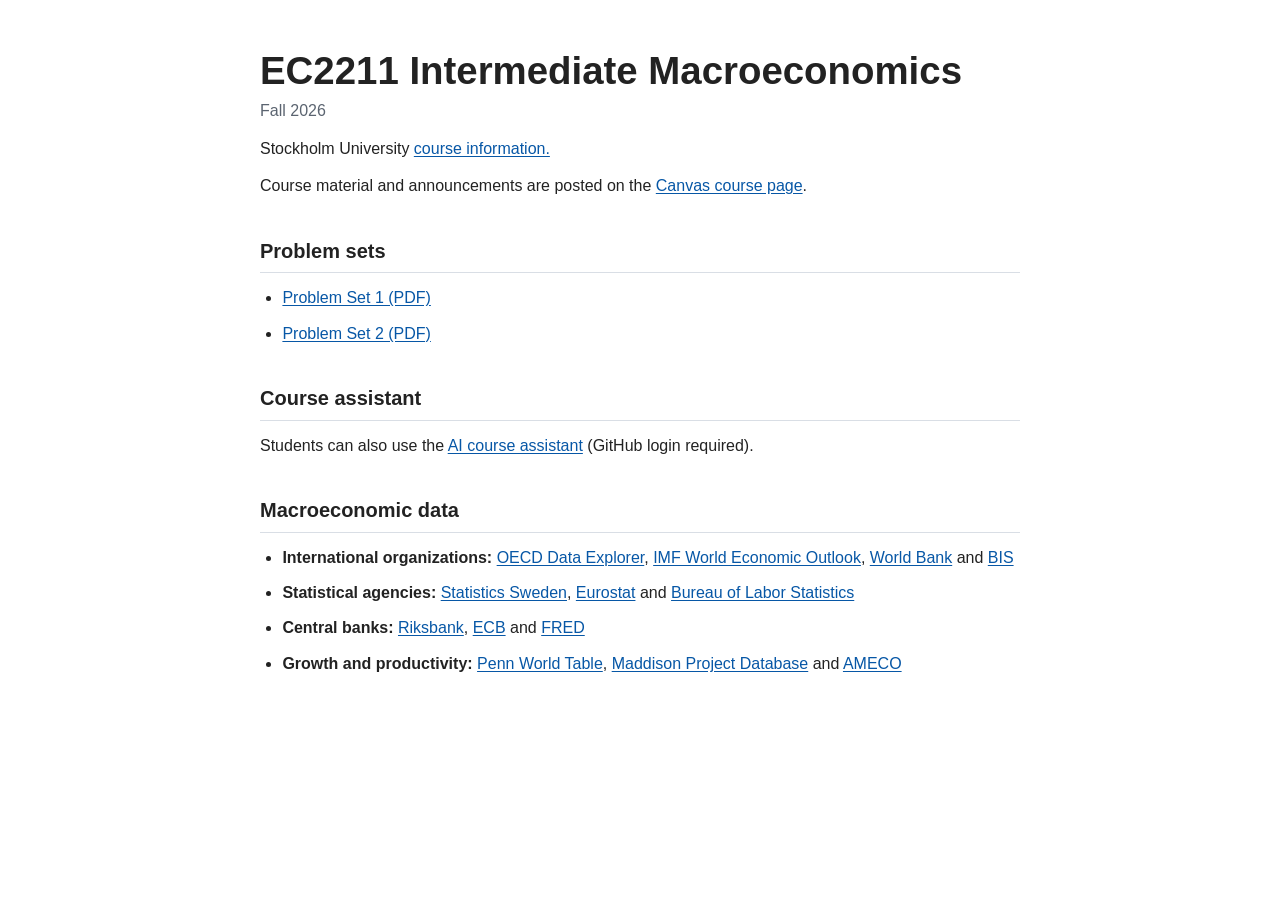
<file: ec2211/index.html>
<!doctype html>
<html lang="en">
<head>
  <meta charset="utf-8">
  <meta name="viewport" content="width=device-width, initial-scale=1">
  <meta name="description" content="Course information and resources for EC2211 Intermediate Macroeconomics, Fall 2026.">
  <title>EC2211 Intermediate Macroeconomics</title>
  <style>
    :root {
      color-scheme: light dark;
      --background: #ffffff;
      --text: #222222;
      --muted: #5b6470;
      --link: #0757a6;
      --border: #d9dee5;
    }

    @media (prefers-color-scheme: dark) {
      :root {
        --background: #17191c;
        --text: #eeeeee;
        --muted: #b6bec8;
        --link: #7db9f2;
        --border: #3b4149;
      }
    }

    * {
      box-sizing: border-box;
    }

    body {
      margin: 0;
      background: var(--background);
      color: var(--text);
      font-family: -apple-system, BlinkMacSystemFont, "Segoe UI", Roboto,
        Helvetica, Arial, sans-serif;
      font-size: 1rem;
      line-height: 1.6;
    }

    main {
      width: min(100% - 2rem, 760px);
      margin: 0 auto;
      padding: 3rem 0 4rem;
    }

    h1 {
      margin: 0 0 0.25rem;
      font-size: clamp(1.8rem, 4vw, 2.4rem);
      line-height: 1.2;
    }

    h2 {
      margin: 2.25rem 0 0.75rem;
      padding-bottom: 0.35rem;
      border-bottom: 1px solid var(--border);
      font-size: 1.25rem;
    }

    p {
      margin: 0.75rem 0;
    }

    .meta {
      margin-top: 0;
      color: var(--muted);
    }

    ul {
      margin: 0.75rem 0;
      padding-left: 1.4rem;
    }

    li + li {
      margin-top: 0.6rem;
    }

    a {
      color: var(--link);
      text-underline-offset: 0.15em;
    }

    a:hover,
    a:focus-visible {
      text-decoration-thickness: 2px;
    }
  </style>
</head>
<body>
  <main>
    <header>
      <h1>EC2211 Intermediate Macroeconomics</h1>
      <p class="meta">Fall 2026</p>
    </header>

    <p>Stockholm University <a href="https://www.su.se/english/education/course-catalogue/ec/ec2211">course information.</a></p>
    
    <p>
      Course material and announcements are posted on the
      <a href="https://canvas.su.se/courses/12843">Canvas course page</a>.
    </p>

    <h2>Problem sets</h2>
    <ul>
      <li><a href="ProblemSet01.pdf">Problem Set 1 (PDF)</a></li>
      <li><a href="ProblemSet02.pdf">Problem Set 2 (PDF)</a></li>
    </ul>

    <h2>Course assistant</h2>
    <p>
      Students can also use the
      <a href="https://github.com/copilot/spaces/flodenm/1">AI course assistant</a>
      (GitHub login required).
    </p>

    <h2>Macroeconomic data</h2>
    <ul>
      <li>
        <strong>International organizations:</strong>
        <a href="https://data-explorer.oecd.org/">OECD Data Explorer</a>,
        <a href="https://www.imf.org/en/Publications/SPROLLs/world-economic-outlook-databases">IMF World Economic Outlook</a>,
        <a href="https://data.worldbank.org/">World Bank</a> and
        <a href="https://data.bis.org/">BIS</a>
      </li>
      <li>
        <strong>Statistical agencies:</strong>
        <a href="https://www.statistikdatabasen.scb.se/pxweb/en/ssd/">Statistics Sweden</a>,
        <a href="https://ec.europa.eu/eurostat/data/database">Eurostat</a> and
        <a href="https://www.bls.gov/data/">Bureau of Labor Statistics</a>
      </li>
      <li>
        <strong>Central banks:</strong>
        <a href="https://www.riksbank.se/en-gb/statistics/">Riksbank</a>,
        <a href="https://data.ecb.europa.eu/data/datasets">ECB</a> and
        <a href="https://fred.stlouisfed.org/">FRED</a>
      </li>
      <li>
        <strong>Growth and productivity:</strong>
        <a href="https://www.rug.nl/ggdc/productivity/pwt/">Penn World Table</a>,
        <a href="https://www.rug.nl/ggdc/historicaldevelopment/maddison/releases/maddison-project-database-2023">Maddison Project Database</a> and
        <a href="https://economy-finance.ec.europa.eu/economic-research-and-databases/economic-databases/ameco-database_en">AMECO</a>
      </li>
    </ul>
  </main>
</body>
</html>
</file>
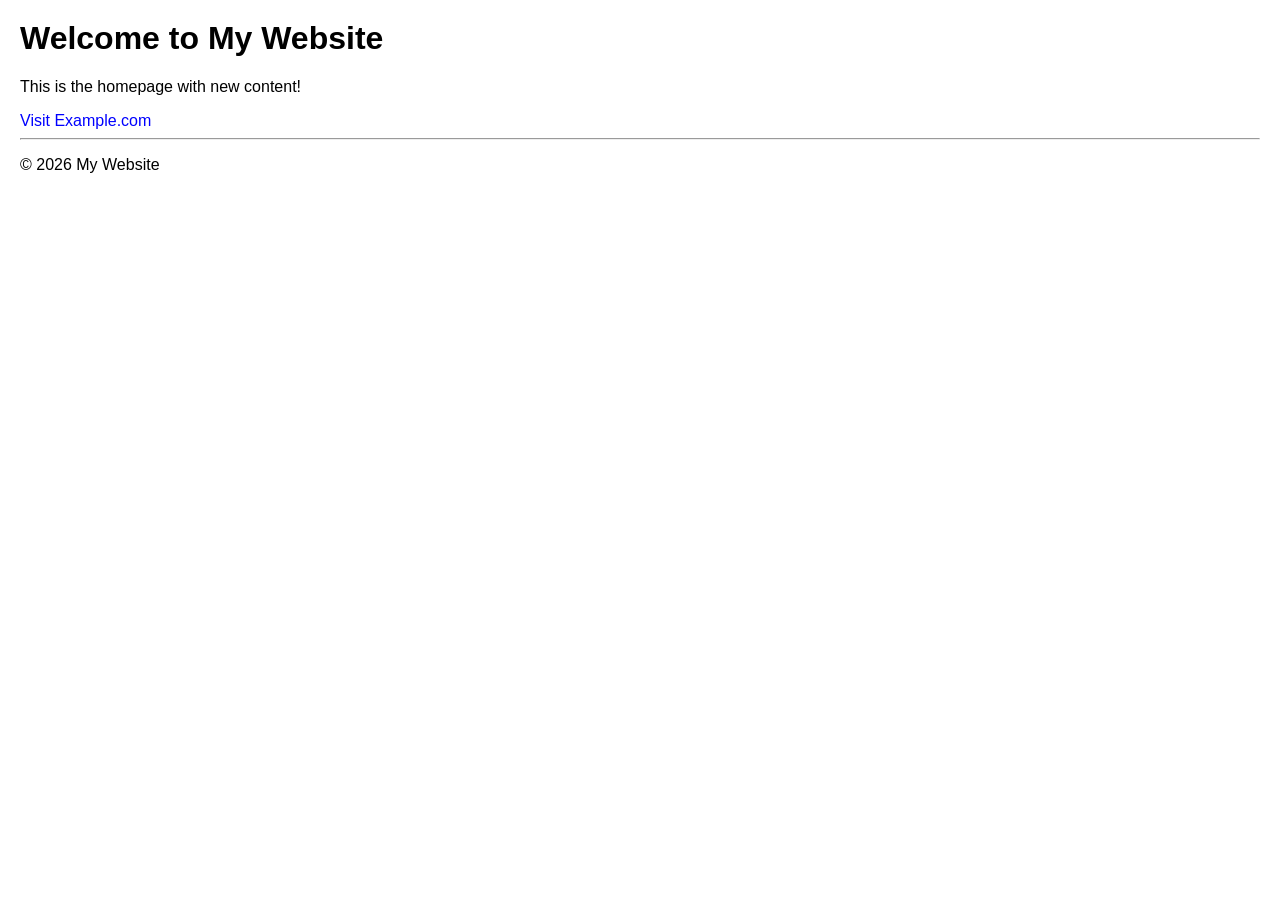
<file: links.htm>
<html>
<head>
    <title>My Website</title>
    <style>
        body { font-family: Arial, sans-serif; margin: 20px; }
        a { color: blue; text-decoration: none; }
    </style>
</head>
<body>
    <h1>Welcome to My Website</h1>
    <p>This is the homepage with new content!</p>
    <a href="https://example.com">Visit Example.com</a>
    <hr>
    <footer>
        <p>&copy; 2026 My Website</p>
    </footer>
</body>
</html>
</file>
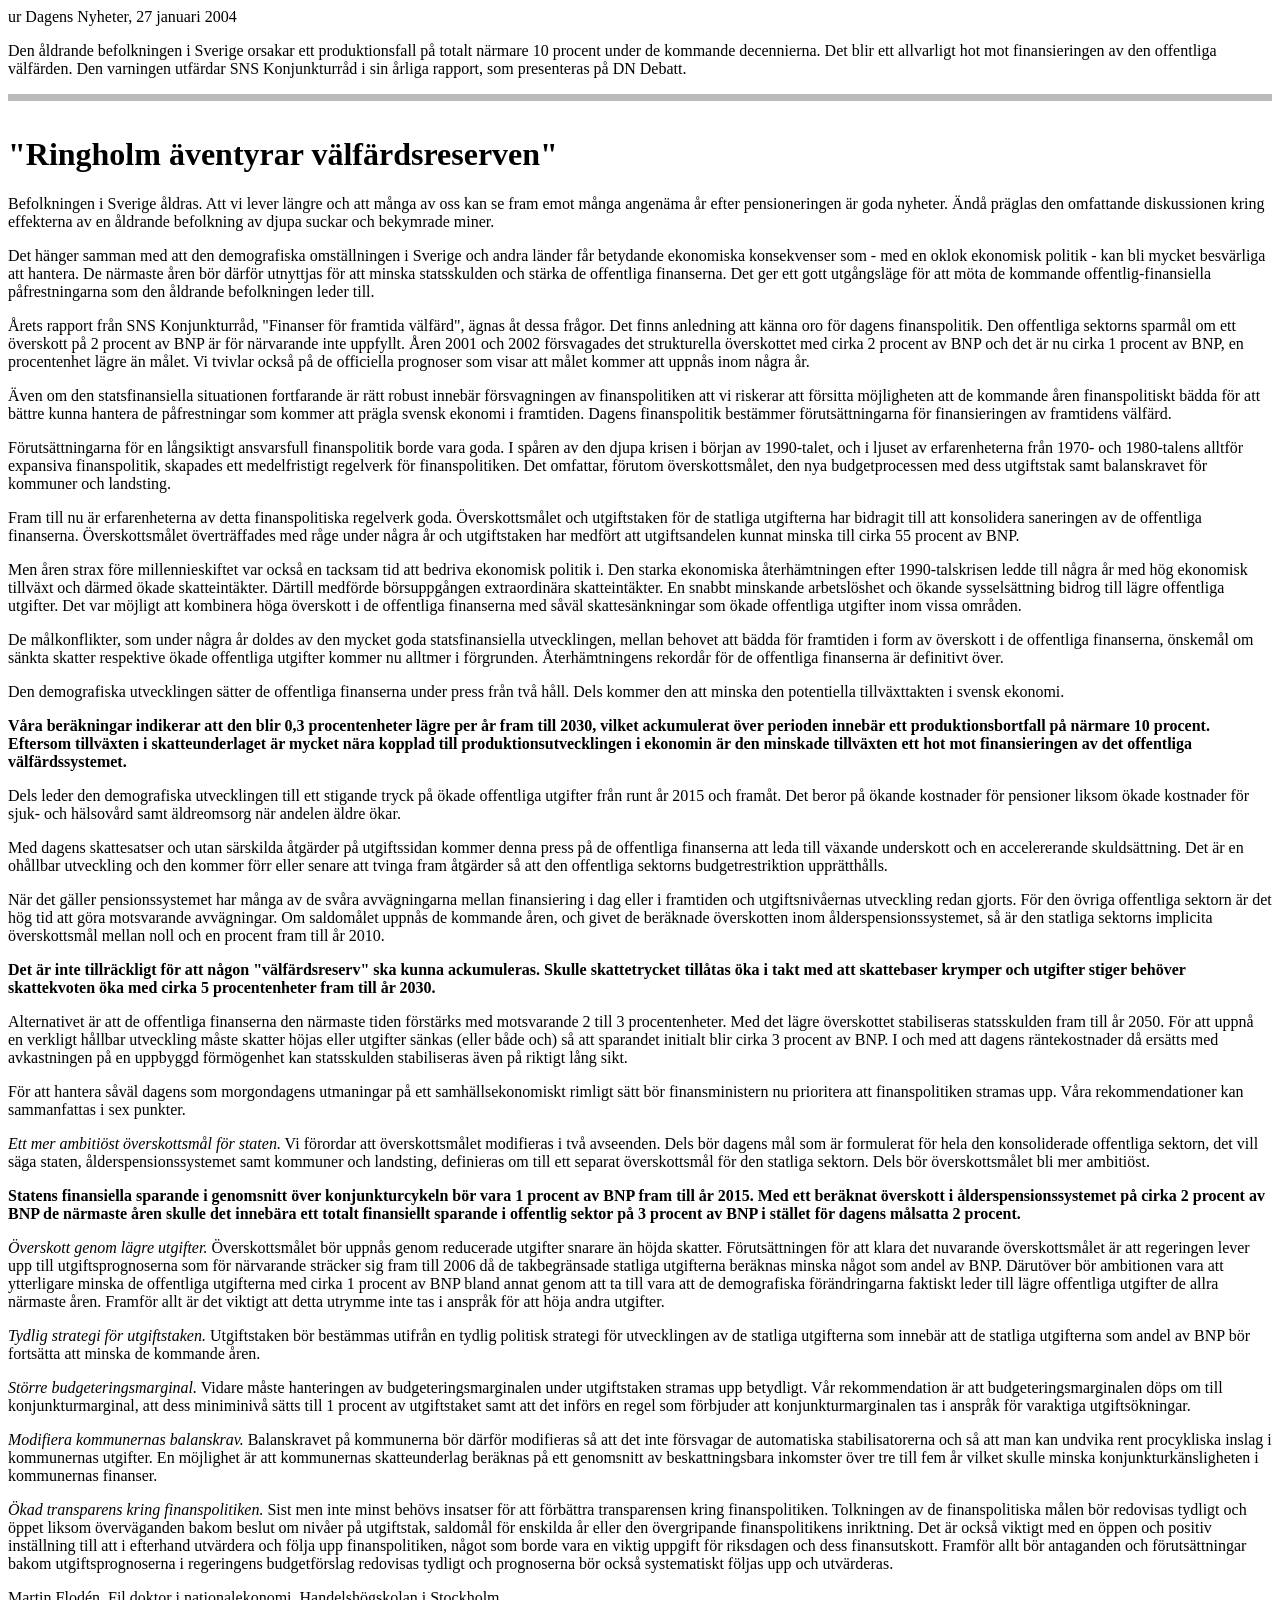
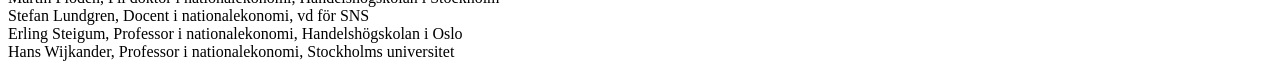
<file: files/dn_debatt_januari_2004.htm>
<html>

<head>
<meta http-equiv="Content-Type" content="text/html; charset=windows-1252">
<meta name="GENERATOR" content="Microsoft FrontPage 4.0">
<meta name="ProgId" content="FrontPage.Editor.Document">
<title>ur Dagens Nyheter</title>
</head>

<body>

<p class="artoveringress">ur Dagens Nyheter, 27 januari 2004</p>
<p class="artoveringress">Den �ldrande befolkningen i Sverige orsakar ett
produktionsfall p� totalt n�rmare 10 procent under de kommande decennierna.
Det blir ett allvarligt hot mot finansieringen av den offentliga v�lf�rden.
Den varningen utf�rdar SNS Konjunkturr�d i sin �rliga rapport, som
presenteras p� DN Debatt.</p>
<table cellSpacing="0" cellPadding="0" width="100%" border="0">
  <tbody>
    <tr>
      <td bgColor="#bbbbbb" height="7"><SPACER width="2" height="7" 
type="block">
      </td>
    </tr>
    <tr>
      <td height="14"><SPACER width="2" height="14" 
type="block">
      </td>
    </tr>
  </tbody>
</table>
<h1><!--OVERINGRESS STOP-->
<!--OVERRUBRIK FOR ARTIKEL och OVERINGRESS-->
<!--OVERRUBRIK FOR ARTIKEL och OVERINGRESS STOP -->
<!--RUBRIKRAD-->
<span class="artrubrik">&quot;Ringholm �ventyrar v�lf�rdsreserven&quot;</span></h1>
<!--INGRESS STOP-->
<p><script language="JavaScript">
<!--
    function FaktaOpen(URL)
    {
        faktaWindow = window.open(URL,'fakta','toolbar=no,directories=no,location=no,status=no,menubar=no,scrollbars=yes,resizable=yes,width=300,height=425');
        faktaWindow.focus();
    }

    function ClickImageOpen(URL){
	x = 590;
	y = 560;
	lsY = window.screen.availHeight / 2 - y / 2;
	lsX = window.screen.availWidth / 2 - x / 2;
        clickImageWindow = window.open(URL,'storbild','toolbar=no,directories=no,location=no,status=no,menubar=no,scrollbars=auto,resizable=yes,width=' + x + ",height=" + y + ",left=" + lsX + ",top=" + lsY);
        clickImageWindow.focus();
    }

//-->;
</script>
<!--BRODTEXT START-->
<span class="arttext">Befolkningen i Sverige �ldras. Att vi lever l�ngre och
att m�nga av oss kan se fram emot m�nga angen�ma �r efter pensioneringen �r
goda nyheter. �nd� pr�glas den omfattande diskussionen kring effekterna av en
�ldrande befolkning av djupa suckar och bekymrade miner.</span></p>
<p><span class="arttext">Det h�nger samman med att den demografiska omst�llningen
i Sverige och andra l�nder f�r betydande ekonomiska konsekvenser som - med en
oklok ekonomisk politik - kan bli mycket besv�rliga att hantera. De n�rmaste
�ren b�r d�rf�r utnyttjas f�r att minska statsskulden och st�rka de
offentliga finanserna. Det ger ett gott utg�ngsl�ge f�r att m�ta de kommande
offentlig-finansiella p�frestningarna som den �ldrande befolkningen leder
till.</span></p>
<p><span class="arttext">�rets rapport fr�n SNS Konjunkturr�d, &quot;Finanser
f�r framtida v�lf�rd&quot;, �gnas �t dessa fr�gor. Det finns anledning att
k�nna oro f�r dagens finanspolitik. Den offentliga sektorns sparm�l om ett �verskott
p� 2 procent av BNP �r f�r n�rvarande inte uppfyllt. �ren 2001 och 2002 f�rsvagades
det strukturella �verskottet med cirka 2 procent av BNP och det �r nu cirka 1
procent av BNP, en procentenhet l�gre �n m�let. Vi tvivlar ocks� p� de
officiella prognoser som visar att m�let kommer att uppn�s inom n�gra �r.</span></p>
<p><span class="arttext"><span class="artindrag">�ven om den statsfinansiella</span>
situationen fortfarande �r r�tt robust inneb�r f�rsvagningen av
finanspolitiken att vi riskerar att f�rsitta m�jligheten att de kommande �ren
finanspolitiskt b�dda f�r att b�ttre kunna hantera de p�frestningar som
kommer att pr�gla svensk ekonomi i framtiden. Dagens finanspolitik best�mmer f�ruts�ttningarna
f�r finansieringen av framtidens v�lf�rd.</span></p>
<p><span class="arttext">F�ruts�ttningarna f�r en l�ngsiktigt ansvarsfull
finanspolitik borde vara goda. I sp�ren av den djupa krisen i b�rjan av
1990-talet, och i ljuset av erfarenheterna fr�n 1970- och 1980-talens alltf�r
expansiva finanspolitik, skapades ett medelfristigt regelverk f�r
finanspolitiken. Det omfattar, f�rutom �verskottsm�let, den nya
budgetprocessen med dess utgiftstak samt balanskravet f�r kommuner och
landsting.</span></p>
<p><span class="arttext">Fram till nu �r erfarenheterna av detta
finanspolitiska regelverk goda. �verskottsm�let och utgiftstaken f�r de
statliga utgifterna har bidragit till att konsolidera saneringen av de
offentliga finanserna. �verskottsm�let �vertr�ffades med r�ge under n�gra
�r och utgiftstaken har medf�rt att utgiftsandelen kunnat minska till cirka 55
procent av BNP.</span></p>
<p><span class="arttext">Men �ren strax f�re millennieskiftet var ocks� en
tacksam tid att bedriva ekonomisk politik i. Den starka ekonomiska �terh�mtningen
efter 1990-talskrisen ledde till n�gra �r med h�g ekonomisk tillv�xt och d�rmed
�kade skatteint�kter. D�rtill medf�rde b�rsuppg�ngen extraordin�ra
skatteint�kter. En snabbt minskande arbetsl�shet och �kande syssels�ttning
bidrog till l�gre offentliga utgifter. Det var m�jligt att kombinera h�ga �verskott
i de offentliga finanserna med s�v�l skattes�nkningar som �kade offentliga
utgifter inom vissa omr�den.</span></p>
<p><span class="arttext"><span class="artindrag">De m�lkonflikter, som</span>
under n�gra �r doldes av den mycket goda statsfinansiella utvecklingen, mellan
behovet att b�dda f�r framtiden i form av �verskott i de offentliga
finanserna, �nskem�l om s�nkta skatter respektive �kade offentliga utgifter
kommer nu alltmer i f�rgrunden. �terh�mtningens rekord�r f�r de offentliga
finanserna �r definitivt �ver.</span></p>
<p><span class="arttext">Den demografiska utvecklingen s�tter de offentliga
finanserna under press fr�n tv� h�ll. Dels kommer den att minska den
potentiella tillv�xttakten i svensk ekonomi.</span></p>
<p><span class="arttext"><b>V�ra ber�kningar indikerar att den blir 0,3
procentenheter l�gre per �r fram till 2030, vilket ackumulerat �ver perioden
inneb�r ett produktionsbortfall p� n�rmare 10 procent. Eftersom tillv�xten i
skatteunderlaget �r mycket n�ra kopplad till produktionsutvecklingen i
ekonomin �r den minskade tillv�xten ett hot mot finansieringen av det
offentliga v�lf�rdssystemet.</b></span></p>
<p><span class="arttext">Dels leder den demografiska utvecklingen till ett
stigande tryck p� �kade offentliga utgifter fr�n runt �r 2015 och fram�t.
Det beror p� �kande kostnader f�r pensioner liksom �kade kostnader f�r
sjuk- och h�lsov�rd samt �ldreomsorg n�r andelen �ldre �kar.</span></p>
<p><span class="arttext">Med dagens skattesatser och utan s�rskilda �tg�rder
p� utgiftssidan kommer denna press p� de offentliga finanserna att leda till v�xande
underskott och en accelererande skulds�ttning. Det �r en oh�llbar utveckling
och den kommer f�rr eller senare att tvinga fram �tg�rder s� att den
offentliga sektorns budgetrestriktion uppr�tth�lls.</span></p>
<p><span class="arttext"><span class="artindrag">N�r det g�ller</span>
pensionssystemet har m�nga av de sv�ra avv�gningarna mellan finansiering i
dag eller i framtiden och utgiftsniv�ernas utveckling redan gjorts. F�r den �vriga
offentliga sektorn �r det h�g tid att g�ra motsvarande avv�gningar. Om
saldom�let uppn�s de kommande �ren, och givet de ber�knade �verskotten inom
�lderspensionssystemet, s� �r den statliga sektorns implicita �verskottsm�l
mellan noll och en procent fram till �r 2010.</span></p>
<p><span class="arttext"><b>Det �r inte tillr�ckligt f�r att n�gon &quot;v�lf�rdsreserv&quot;
ska kunna ackumuleras. Skulle skattetrycket till�tas �ka i takt med att
skattebaser krymper och utgifter stiger beh�ver skattekvoten �ka med cirka 5
procentenheter fram till �r 2030.</b></span></p>
<p><span class="arttext">Alternativet �r att de offentliga finanserna den n�rmaste
tiden f�rst�rks med motsvarande 2 till 3 procentenheter. Med det l�gre �verskottet
stabiliseras statsskulden fram till �r 2050. F�r att uppn� en verkligt h�llbar
utveckling m�ste skatter h�jas eller utgifter s�nkas (eller b�de och) s�
att sparandet initialt blir cirka 3 procent av BNP. I och med att dagens r�ntekostnader
d� ers�tts med avkastningen p� en uppbyggd f�rm�genhet kan statsskulden
stabiliseras �ven p� riktigt l�ng sikt.</span></p>
<p><span class="arttext"><span class="artindrag">F�r att hantera s�v�l</span>
dagens som morgondagens utmaningar p� ett samh�llsekonomiskt rimligt s�tt b�r
finansministern nu prioritera att finanspolitiken stramas upp. V�ra
rekommendationer kan sammanfattas i sex punkter.</span></p>
<p><span class="arttext"><i>Ett mer ambiti�st �verskottsm�l f�r staten.</i>
Vi f�rordar att �verskottsm�let modifieras i tv� avseenden. Dels b�r dagens
m�l som �r formulerat f�r hela den konsoliderade offentliga sektorn, det vill
s�ga staten, �lderspensionssystemet samt kommuner och landsting, definieras om
till ett separat �verskottsm�l f�r den statliga sektorn. Dels b�r �verskottsm�let
bli mer ambiti�st.</span></p>
<p><span class="arttext"><b>Statens finansiella sparande i genomsnitt �ver
konjunkturcykeln b�r vara 1 procent av BNP fram till �r 2015. Med ett ber�knat
�verskott i �lderspensionssystemet p� cirka 2 procent av BNP de n�rmaste �ren
skulle det inneb�ra ett totalt finansiellt sparande i offentlig sektor p� 3
procent av BNP i st�llet f�r dagens m�lsatta 2 procent.</b></span></p>
<p><span class="arttext"><i>�verskott genom l�gre utgifter.</i> �verskottsm�let
b�r uppn�s genom reducerade utgifter snarare �n h�jda skatter. F�ruts�ttningen
f�r att klara det nuvarande �verskottsm�let �r att regeringen lever upp till
utgiftsprognoserna som f�r n�rvarande str�cker sig fram till 2006 d� de
takbegr�nsade statliga utgifterna ber�knas minska n�got som andel av BNP. D�rut�ver
b�r ambitionen vara att ytterligare minska de offentliga utgifterna med cirka 1
procent av BNP bland annat genom att ta till vara att de demografiska f�r�ndringarna
faktiskt leder till l�gre offentliga utgifter de allra n�rmaste �ren. Framf�r
allt �r det viktigt att detta utrymme inte tas i anspr�k f�r att h�ja andra
utgifter.</span></p>
<p><span class="arttext"><i>Tydlig strategi f�r utgiftstaken.</i> Utgiftstaken
b�r best�mmas utifr�n en tydlig politisk strategi f�r utvecklingen av de
statliga utgifterna som inneb�r att de statliga utgifterna som andel av BNP b�r
forts�tta att minska de kommande �ren.</span></p>
<p><span class="arttext"><i>St�rre budgeteringsmarginal.</i> Vidare m�ste
hanteringen av budgeteringsmarginalen under utgiftstaken stramas upp betydligt.
V�r rekommendation �r att budgeteringsmarginalen d�ps om till
konjunkturmarginal, att dess miniminiv� s�tts till 1 procent av utgiftstaket
samt att det inf�rs en regel som f�rbjuder att konjunkturmarginalen tas i
anspr�k f�r varaktiga utgifts�kningar.</span></p>
<p><span class="arttext"><i>Modifiera kommunernas balanskrav.</i> Balanskravet p�
kommunerna b�r d�rf�r modifieras s� att det inte f�rsvagar de automatiska
stabilisatorerna och s� att man kan undvika rent procykliska inslag i
kommunernas utgifter. En m�jlighet �r att kommunernas skatteunderlag ber�knas
p� ett genomsnitt av beskattningsbara inkomster �ver tre till fem �r vilket
skulle minska konjunkturk�nsligheten i kommunernas finanser.</span></p>
<p><span class="arttext"><i>�kad transparens kring finanspolitiken.</i> Sist
men inte minst beh�vs insatser f�r att f�rb�ttra transparensen kring
finanspolitiken. Tolkningen av de finanspolitiska m�len b�r redovisas tydligt
och �ppet liksom �verv�ganden bakom beslut om niv�er p� utgiftstak, saldom�l
f�r enskilda �r eller den �vergripande finanspolitikens inriktning. Det �r
ocks� viktigt med en �ppen och positiv inst�llning till att i efterhand utv�rdera
och f�lja upp finanspolitiken, n�got som borde vara en viktig uppgift f�r
riksdagen och dess finansutskott. Framf�r allt b�r antaganden och f�ruts�ttningar
bakom utgiftsprognoserna i regeringens budgetf�rslag redovisas tydligt och
prognoserna b�r ocks� systematiskt f�ljas upp och utv�rderas. </span><!--BRODTEXT STOP-->
<!--AVRAD START-->
</p>
<p><span class="artavrad">Martin Flod�n, Fil doktor i nationalekonomi, Handelsh�gskolan
i Stockholm<br>
Stefan Lundgren, Docent i nationalekonomi, vd f�r SNS<br>
Erling Steigum, Professor i nationalekonomi, Handelsh�gskolan i Oslo<br>
Hans Wijkander, Professor i nationalekonomi, Stockholms universitet</span></p>

</body>

</html>
</file>
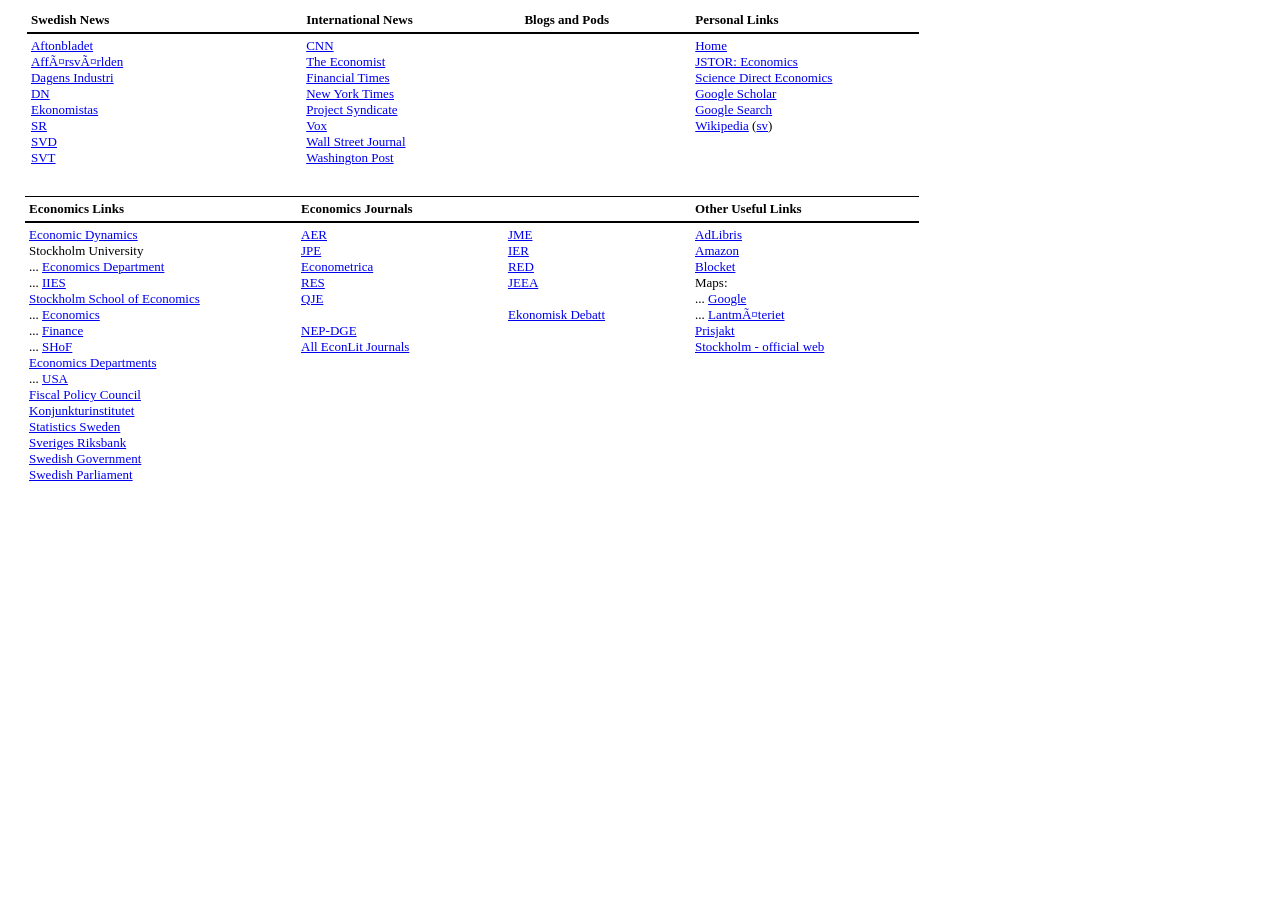
<file: files/links.html>
<html>
<head>
<meta http-equiv="Content-Type" content="text/html; charset=windows-1252">
<title>index</title>
</head>

<body>

<table cellspacing="0" border="0" cellpadding="4" width="911">
  <tr>
    <td width="2%"></td>

    <td width="29%" style="border-bottom:1px solid;">
      <b><font size="2">Swedish News</font></b>
    </td>

    <td width="23%" style="border-bottom:1px solid;">
      <b><font size="2">International News</font></b>
    </td>

    <td width="18%" style="border-bottom:1px solid;">
      <b><font size="2">Blogs and Pods</font></b>
    </td>

    <td width="24%" style="border-bottom:1px solid;">
      <b><font size="2">Personal Links</font></b>
    </td>
  </tr>

  <tr>
    <td></td>

    <!-- Swedish -->
    <td valign="top" style="border-top:1px solid;">
      <font size="2">
        <a href="http://www.aftonbladet.se/">Aftonbladet</a><br>
        <a href="http://www.affarsvarlden.se">Affärsvärlden</a><br>
        <a href="http://www.di.se/">Dagens Industri</a><br>
        <a href="http://www.dn.se/">DN</a><br>
        <a href="http://ekonomistas.se">Ekonomistas</a><br>
        <a href="http://www.sverigesradio.se">SR</a><br>
        <a href="http://www.svd.se/">SVD</a><br>
        <a href="http://www.svt.se">SVT</a><br>
      </font>
    </td>

    <!-- International -->
    <td valign="top" style="border-top:1px solid;">
      <font size="2">
        <a href="http://www.cnn.com">CNN</a><br>
        <a href="http://www.economist.com">The Economist</a><br>
        <a href="http://news.ft.com/home/europe">Financial Times</a><br>
        <a href="http://www.nyt.com/">New York Times</a><br>
        <a href="http://www.project-syndicate.org/">Project Syndicate</a><br>
        <a href="http://www.voxeu.org/">Vox</a><br>
        <a href="http://www.wsj.com/">Wall Street Journal</a><br>
        <a href="http://www.washingtonpost.com">Washington Post</a><br>
      </font>
    </td>

    <!-- Blogs -->
    <td valign="top" style="border-top:1px solid;">
      <!-- empty for now -->
    </td>

    <!-- Personal -->
    <td valign="top" style="border-top:1px solid;">
      <font size="2">
        <a href="index.htm">Home</a><br>
        <a href="http://www.jstor.org/browse#Economics">JSTOR: Economics</a><br>
        <a href="http://www.sciencedirect.com/">Science Direct Economics</a><br>
        <a href="http://scholar.google.com/">Google Scholar</a><br>
        <a href="http://www.google.com">Google Search</a><br>
        <a href="http://en.wikipedia.org/wiki/Main_Page">Wikipedia</a>
        (<a href="http://www.wikipedia.se">sv</a>)
      </font>
    </td>
  </tr>
</table>


<br>


<table cellspacing="0" border="0" cellpadding="4" width="911">

  <!-- Headers -->
  <tr>
    <td width="9"></td>
    <td width="264" style="border-bottom:1px solid;"></td>
    <td colspan="2" style="border-bottom:1px solid;"></td>
    <td width="220" style="border-bottom:1px solid;"></td>
  </tr>

  <tr>
    <td></td>

    <td style="border-bottom:1px solid;">
      <b><font size="2">Economics Links</font></b>
    </td>

    <td colspan="2" style="border-bottom:1px solid;">
      <b><font size="2">Economics Journals</font></b>
    </td>

    <td style="border-bottom:1px solid;">
      <b><font size="2">Other Useful Links</font></b>
    </td>
  </tr>

  <!-- Content -->
  <tr>
    <td></td>

    <!-- Econ links -->
    <td valign="top" style="border-top:1px solid;">
      <font size="2">
        <a href="http://www.economicdynamics.org/">Economic Dynamics</a><br>

        Stockholm University<br>
        ... <a href="http://www.ne.su.se">Economics Department</a><br>
        ... <a href="http://www.iies.su.se">IIES</a><br>

        <a href="http://www.hhs.se/">Stockholm School of Economics</a><br>
        ... <a href="https://www.hhs.se/en/research/departments/de/">Economics</a><br>
        ... <a href="https://www.hhs.se/en/research/departments/df/">Finance</a><br>
        ... <a href="https://www.hhs.se/en/houseoffinance/">SHoF</a><br>

        <a href="http://edirc.repec.org/alphabet.html">Economics Departments</a><br>
        ... <a href="http://edirc.repec.org/usa-top.html">USA</a><br>

        <a href="http://www.finanspolitiskaradet.se/">Fiscal Policy Council</a><br>
        <a href="http://www.konj.se">Konjunkturinstitutet</a><br>
        <a href="http://www.scb.se/">Statistics Sweden</a><br>
        <a href="http://www.riksbank.se">Sveriges Riksbank</a><br>
        <a href="http://www.regeringen.se">Swedish Government</a><br>
        <a href="http://www.riksdagen.se/">Swedish Parliament</a><br>
      </font>
    </td>

    <!-- Journals left -->
    <td valign="top" style="border-top:1px solid;">
      <font size="2">
        <a href="http://www.aeaweb.org/aer/">AER</a><br>
        <a href="http://www.journals.uchicago.edu/JPE/">JPE</a><br>
        <a href="http://www.econometricsociety.org/">Econometrica</a><br>
        <a href="http://www.restud.com/">RES</a><br>
        <a href="http://qje.oxfordjournals.org/">QJE</a><br>
        <br>
        <a href="http://ideas.repec.org/n/nep-dge">NEP-DGE</a><br>
        <a href="http://econlit.org/journal_list.html">All EconLit Journals</a>

      </font>
    </td>

    <!-- Journals right -->
    <td valign="top" style="border-top:1px solid;">
      <font size="2">
        <a href="http://www.elsevier.com/">JME</a><br>
        <a href="http://www.econ.upenn.edu/">IER</a><br>
        <a href="http://www.economicdynamics.org/review.htm">RED</a><br>
        <a href="http://www.jeea.org/">JEEA</a><br>
        <br>
        <a href="https://www.nationalekonomi.se/">Ekonomisk Debatt</a><br>
      </font>
    </td>

    <!-- Other -->
    <td valign="top" style="border-top:1px solid;">
      <font size="2">
        <a href="http://www.adlibris.se">AdLibris</a><br>
        <a href="http://www.amazon.se/">Amazon</a><br>
        <a href="http://www.blocket.se">Blocket</a><br>

        Maps:<br>
        ... <a href="https://maps.google.com/">Google</a><br>
        ... <a href="https://minkarta.lantmateriet.se/">Lantmäteriet</a><br>

        <a href="http://www.prisjakt.nu">Prisjakt</a><br>
        <a href="http://www.stockholm.se">Stockholm - official web</a><br>
      </font>
    </td>
  </tr>


</table>

</body>
</html>
</file>
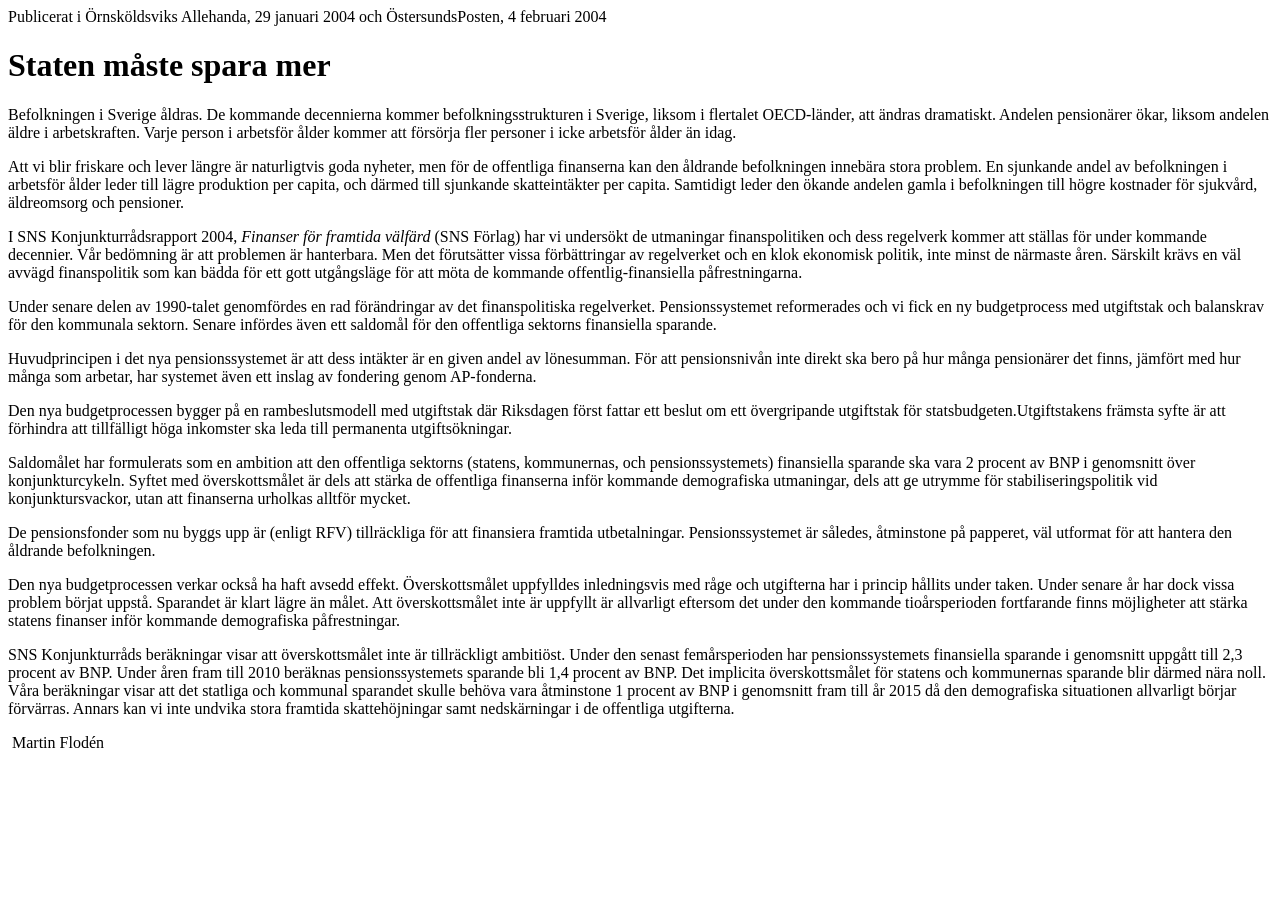
<file: files/ornsk_allehanda_2004.htm>
<html>

<head>
<meta http-equiv="Content-Type" content="text/html; charset=windows-1252">
<meta name="GENERATOR" content="Microsoft FrontPage 4.0">
<meta name="ProgId" content="FrontPage.Editor.Document">
<title>Publicerat i �rnsk�ldsviks Allehanda</title>
</head>

<body>

<p class="MsoNormal"><span lang="SV">Publicerat i �rnsk�ldsviks Allehanda, 29
januari 2004 och �stersundsPosten, 4 februari 2004</span></p>
<h1><span lang="SV">Staten m�ste spara mer</span></h1>
<p class="MsoNormal"><span lang="SV">Befolkningen i Sverige �ldras. De kommande
decennierna kommer befolkningsstrukturen i Sverige, liksom i flertalet OECD-l�nder,
att �ndras dramatiskt. Andelen pension�rer �kar, liksom andelen �ldre i
arbetskraften. Varje person i arbetsf�r �lder kommer att f�rs�rja fler
personer i icke arbetsf�r �lder �n idag.</span></p>
<p class="MsoNormal"><span lang="SV">Att vi blir friskare och lever l�ngre �r
naturligtvis goda nyheter, men f�r de offentliga finanserna kan den �ldrande
befolkningen inneb�ra stora problem. En sjunkande andel av befolkningen i
arbetsf�r �lder leder till l�gre produktion per capita, och d�rmed till
sjunkande skatteint�kter per capita. Samtidigt leder den �kande andelen gamla
i befolkningen till h�gre kostnader f�r sjukv�rd, �ldreomsorg och pensioner.</span></p>
<p class="MsoNormal"><span lang="SV">I SNS Konjunkturr�dsrapport 2004, <i>Finanser
f�r framtida v�lf�rd</i> (SNS F�rlag) har vi unders�kt de utmaningar
finanspolitiken och dess regelverk kommer att st�llas f�r under kommande
decennier. V�r bed�mning �r att problemen �r hanterbara. Men det f�ruts�tter
vissa f�rb�ttringar av regelverket och en klok ekonomisk politik, inte minst
de n�rmaste �ren. S�rskilt kr�vs en v�l avv�gd finanspolitik som kan b�dda
f�r ett gott utg�ngsl�ge f�r att m�ta de kommande offentlig-finansiella p�frestningarna.</span></p>
<p class="MsoNormal"><span lang="SV">Under senare delen av 1990-talet genomf�rdes
en rad f�r�ndringar av det finanspolitiska regelverket. Pensionssystemet
reformerades och vi fick en ny budgetprocess med utgiftstak och balanskrav f�r
den kommunala sektorn. Senare inf�rdes �ven ett saldom�l f�r den offentliga
sektorns finansiella sparande.</span></p>
<p class="MsoNormal"><span lang="SV">Huvudprincipen i det nya pensionssystemet
�r att dess int�kter �r en given andel av l�nesumman. F�r att pensionsniv�n
inte direkt ska bero p� hur m�nga pension�rer det finns, j�mf�rt med hur
m�nga som arbetar, har systemet �ven ett inslag av fondering genom
AP-fonderna. &nbsp;<o:p>
</o:p>
</span></p>
<p class="MsoNormal"><span lang="SV">Den nya budgetprocessen bygger p� en
rambeslutsmodell med utgiftstak d�r Riksdagen f�rst fattar ett beslut om ett
�vergripande utgiftstak f�r statsbudgeten.Utgiftstakens fr�msta syfte �r att
f�rhindra att tillf�lligt h�ga inkomster ska leda till permanenta utgifts�kningar.</span></p>
<p class="MsoNormal"><span lang="SV">Saldom�let har formulerats som en ambition
att den offentliga sektorns (statens, kommunernas, och pensionssystemets)
finansiella sparande ska vara 2 procent av BNP i genomsnitt �ver
konjunkturcykeln. Syftet med �verskottsm�let �r dels att st�rka de
offentliga finanserna inf�r kommande demografiska utmaningar, dels att ge
utrymme f�r stabiliseringspolitik vid konjunktursvackor, utan att finanserna
urholkas alltf�r mycket.</span></p>
<p class="MsoNormal"><span lang="SV">De pensionsfonder som nu byggs upp �r
(enligt RFV) tillr�ckliga f�r att finansiera framtida utbetalningar.
Pensionssystemet �r s�ledes, �tminstone p� papperet, v�l utformat f�r att
hantera den �ldrande befolkningen.</span></p>
<p class="MsoNormal"><span lang="SV">Den nya budgetprocessen verkar ocks� ha
haft avsedd effekt. �verskottsm�let uppfylldes inledningsvis med r�ge och
utgifterna har i princip h�llits under taken. Under senare �r har dock vissa
problem b�rjat uppst�. Sparandet �r klart l�gre �n m�let. Att �verskottsm�let
inte �r uppfyllt �r allvarligt eftersom det under den kommande tio�rsperioden
fortfarande finns m�jligheter att st�rka statens finanser inf�r kommande
demografiska p�frestningar.</span></p>
<p class="MsoNormal"><span lang="SV">SNS Konjunkturr�ds ber�kningar visar att
�verskottsm�let inte �r tillr�ckligt ambiti�st.</span><span lang="SV">
Under den senast fem�rsperioden har pensionssystemets finansiella sparande i
genomsnitt uppg�tt till 2,3 procent av BNP. Under �ren fram till 2010 ber�knas
pensionssystemets sparande bli 1,4 procent av BNP. Det implicita �verskottsm�let
f�r statens och kommunernas sparande blir d�rmed n�ra noll.</span> <span lang="SV">V�ra
ber�kningar visar att det statliga och kommunal sparandet skulle beh�va vara
�tminstone 1 procent av BNP i genomsnitt fram till �r 2015 d� den
demografiska situationen allvarligt b�rjar f�rv�rras. Annars kan vi inte
undvika stora framtida skatteh�jningar samt nedsk�rningar i de offentliga
utgifterna.</span></p>
<p class="MsoNormal"><span lang="SV">&nbsp;Martin Flod�n</span></p>

</body>

</html>
</file>
